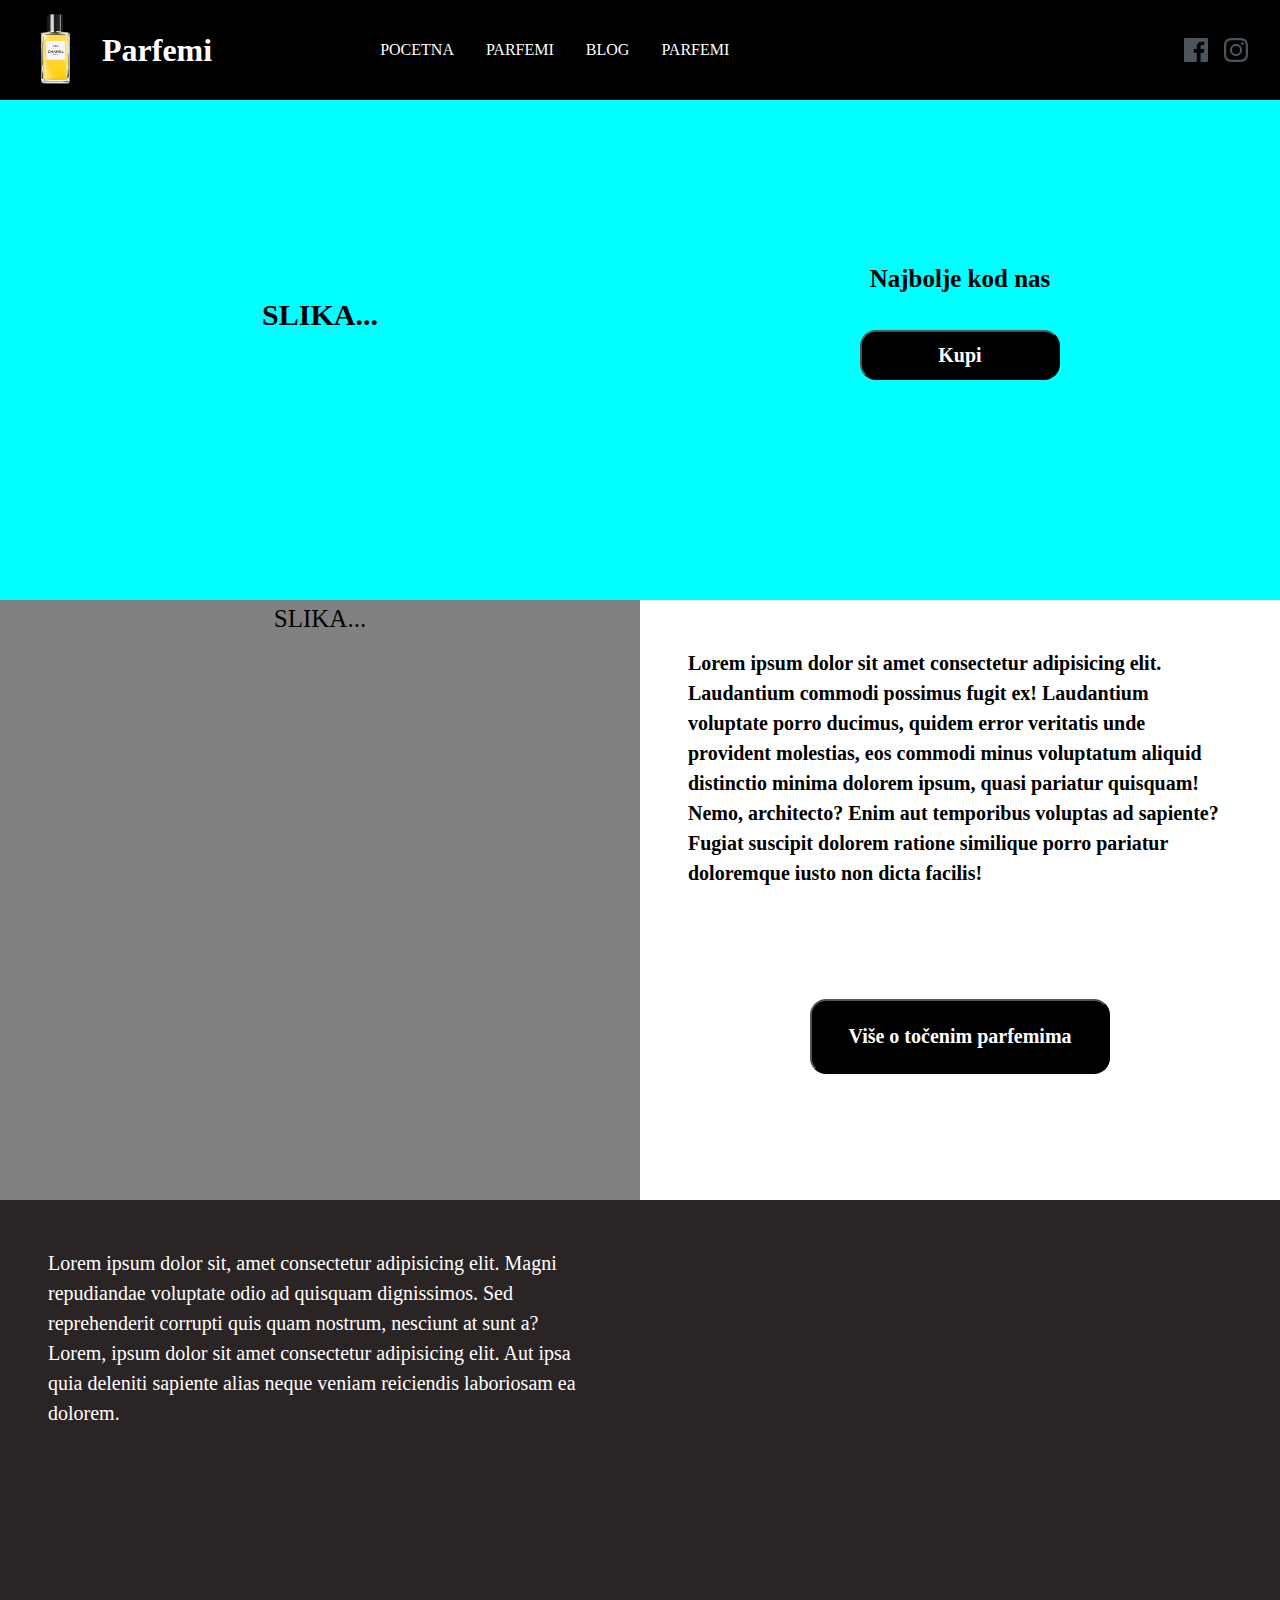
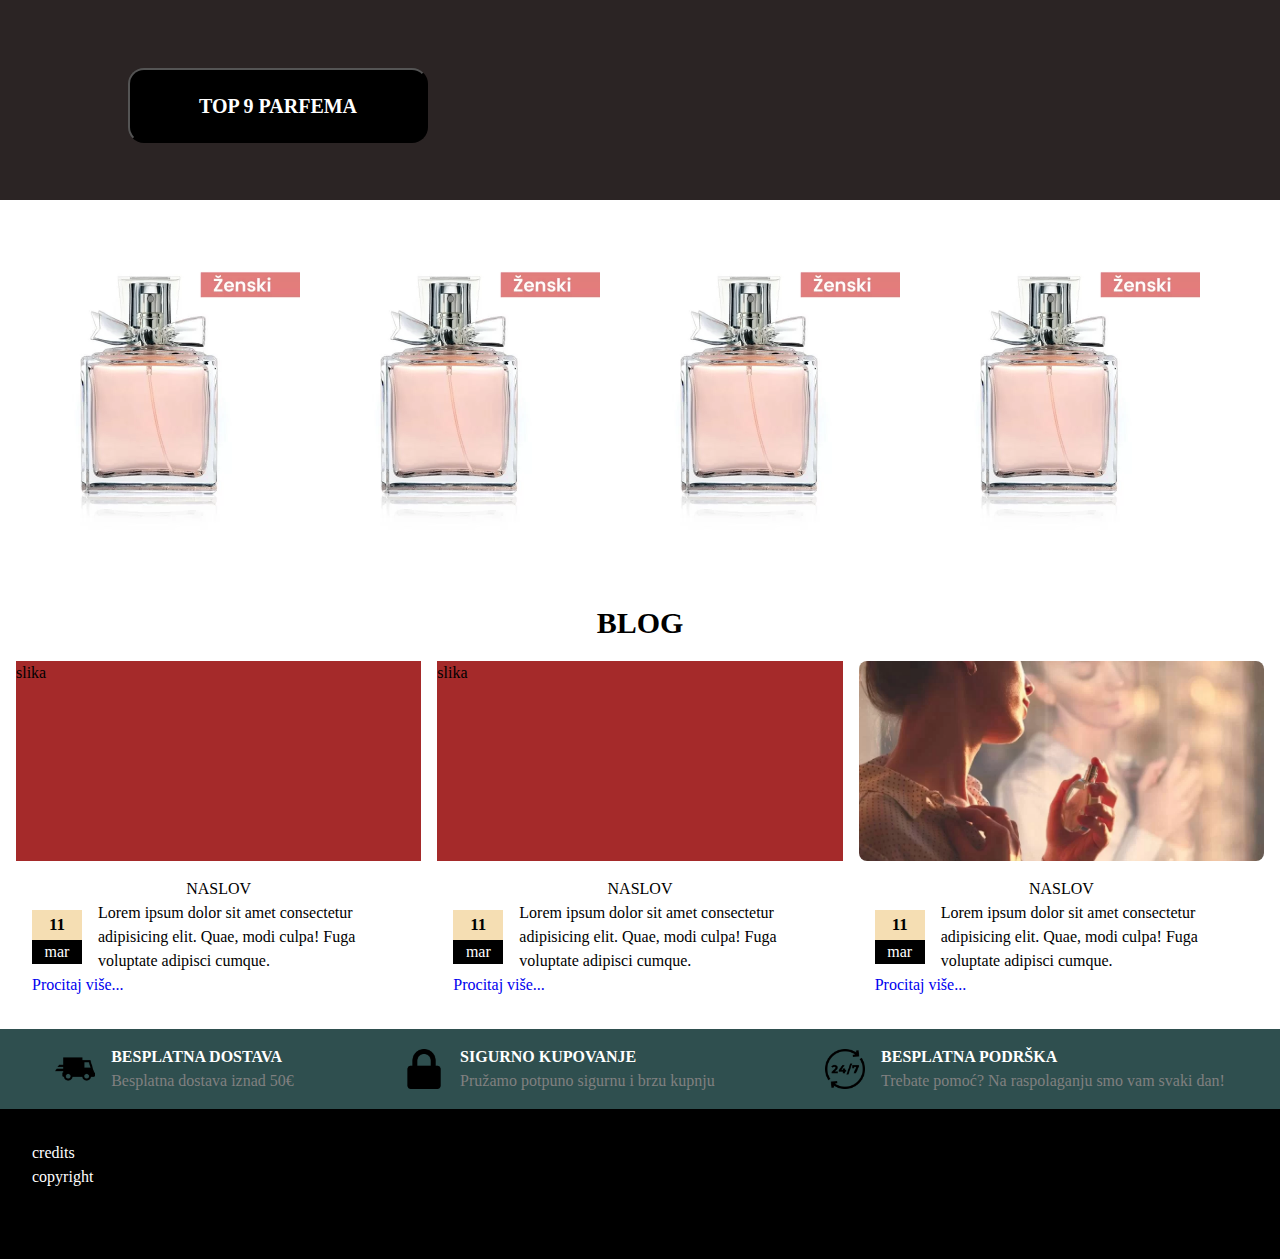
<file: index.html>
<!DOCTYPE html>
<html lang="en">
<head>
    <meta charset="UTF-8">
    <meta http-equiv="X-UA-Compatible" content="IE=edge">
    <meta name="viewport" content="width=device-width, initial-scale=1.0">
    <title>Parfem-Shop</title>
    <link rel="stylesheet" href="style.css">
</head>
<body>
    <main>
        <nav class="navbar">
            <div class="title-flex">
                <img class="perfume-icon" src="Images/perfume-icon.png" alt="perfume icon">
                <h1 class="title">Parfemi</h1>
            </div>    
            <ul class="nav-list">
                <a href="index.html"><li>POCETNA</li></a>
                <a><li>PARFEMI</li></a>
                <a href="blog.html"><li>BLOG</li></a>
                <a href="oparfemima.html"><li>PARFEMI</li></a>
            </ul>
            <ul class="socials">
                <li><img src="Images/icon-facebook.svg" alt="facebook icon"></li>
                <li><img src="Images/icon-instagram.svg" alt="instagram icon"></li>
            </ul>
        </nav>
        
        <div class="wrapper">
            <div class="slika1">SLIKA...</div>
            <div class="dio-2">
            <!-- <img class="title-picture"   src="PRVA.jpg" alt="neka slika sa parfemom - wide img"> -->
            <div class="kupi">Najbolje kod nas</div>
            <button class="btn-kupi">Kupi</button>
            </div>
        </div>
        

        <section class="mid-grid">
            <div class="mid-picture">
                <div class="slika2">SLIKA...</div>
                <!-- <img class="covjek-parfem" src="covjekparfem.jpg" alt="covjek i parfem"> -->
            </div>
            <div class="dioo2">
                <div class="mid-text">
                    Lorem ipsum dolor sit amet consectetur adipisicing elit. Laudantium commodi possimus fugit ex!
                    Laudantium voluptate porro ducimus, quidem error veritatis unde provident molestias, eos commodi minus voluptatum aliquid distinctio minima dolorem ipsum, quasi pariatur quisquam!
                    Nemo, architecto? Enim aut temporibus voluptas ad sapiente?
                    Fugiat suscipit dolorem ratione similique porro pariatur doloremque iusto non dicta facilis!
                </div>
                <button class="btn-vise">Više o točenim parfemima</button>
            </div>
        </section>
        
        <div class="slika3">
            <!-- <img src="Wide parfem.jpg" alt="wide slika parfem"> -->
            <div class="text-3">
                Lorem ipsum dolor sit, amet consectetur adipisicing elit. Magni repudiandae voluptate odio ad quisquam dignissimos.
                Sed reprehenderit corrupti quis quam nostrum, nesciunt at sunt a? Lorem, ipsum dolor sit amet consectetur adipisicing elit.
                Aut ipsa quia deleniti sapiente alias neque veniam reiciendis laboriosam ea dolorem.
            </div>
            <button class="btn-3">TOP 9 PARFEMA</button>
        </div>


        <div class="novi-parfemi">
            <img class="parfem-copy" src="Images/parfemcopy.png" alt="slika parfema">
            <img class="parfem-copy" src="Images/parfemcopy.png" alt="slika parfema">
            <img class="parfem-copy" src="Images/parfemcopy.png" alt="slika parfema">
            <img class="parfem-copy" src="Images/parfemcopy.png" alt="slika parfema">
        </div>

        
        <div class="blogs-title">BLOG</div>
        <div class="blog">
            

            <div class="blogs">
                <!--<img src="" alt=""> -->
                <div class="blog-slika">slika</div>
                <div class="blog-content">
                    <div class="blog-title">NASLOV</div>
                    <div class="content-flex">
                        <div class="date">
                            <div class="day">11</div>
                            <div class="month">mar</div>
                        </div>
                        <div class="description">
                            Lorem ipsum dolor sit amet consectetur adipisicing elit.
                            Quae, modi culpa! Fuga voluptate adipisci cumque.
                        </div>
                    </div>
                    <a href="#">Procitaj više...</a>
                </div>
            </div>
            
            
            
                <div class="blogs">
                    <!--<img src="" alt=""> -->
                    <div class="blog-slika">slika</div>
                    <div class="blog-content">
                        <div class="blog-title">NASLOV</div>
                        <div class="content-flex">
                            <div class="date">
                                <div class="day">11</div>
                                <div class="month">mar</div>
                            </div>
                            <div class="description">
                                Lorem ipsum dolor sit amet consectetur adipisicing elit.
                                Quae, modi culpa! Fuga voluptate adipisci cumque.
                            </div>
                        </div>
                        <a href="#">Procitaj više...</a>
                    </div>
                </div>
            

           
                <div class="blogs">
                    <!--<img src="" alt=""> -->
                    <div class="blog-slika1">
                        <img src="Images/oparfemima.jpg" alt="slika parfem">
                    </div>
                    <div class="blog-content">
                        <div class="blog-title">NASLOV</div>
                        <div class="content-flex">
                            <div class="date">
                                <div class="day">11</div>
                                <div class="month">mar</div>
                            </div>
                            <div class="description">
                                Lorem ipsum dolor sit amet consectetur adipisicing elit.
                                Quae, modi culpa! Fuga voluptate adipisci cumque.
                            </div>
                        </div>
                        <a href="#">Procitaj više...</a>
                    </div>
                </div>
            </div>    
       
        

        <div class="brendovi-parfema">

        </div>

        <div class="services">
            <div class="services-all">
                <img class="icons" src="Images/shipping-icon-338.png" alt="fast truck icon">
                <div>
                    <div class="footer-naslovi">BESPLATNA DOSTAVA</div>
                    <div class="serv-content">Besplatna dostava iznad 50€</div>
                </div>
            </div>
            <div class="services-all">
                <img class="icons" src="Images/lock-icon-29059.png" alt="lock icon">
                <div>
                    <div class="footer-naslovi">SIGURNO KUPOVANJE</div>
                    <div class="serv-content">Pružamo potpuno sigurnu i brzu kupnju</div>
                </div>
            </div>
            <div class="services-all">
                <img class="icons" src="Images/247 icon.png" alt="24/7 icon">
                <div>
                    <div class="footer-naslovi">BESPLATNA PODRŠKA</div>
                    <div class="serv-content">Trebate pomoć? Na raspolaganju smo vam svaki dan!</div>
                </div>
            </div>
        </div>
    </main>
    <footer class="footer">
        <div>credits</div>
        <div>copyright</div>
    </footer>
</body>
</html>
</file>
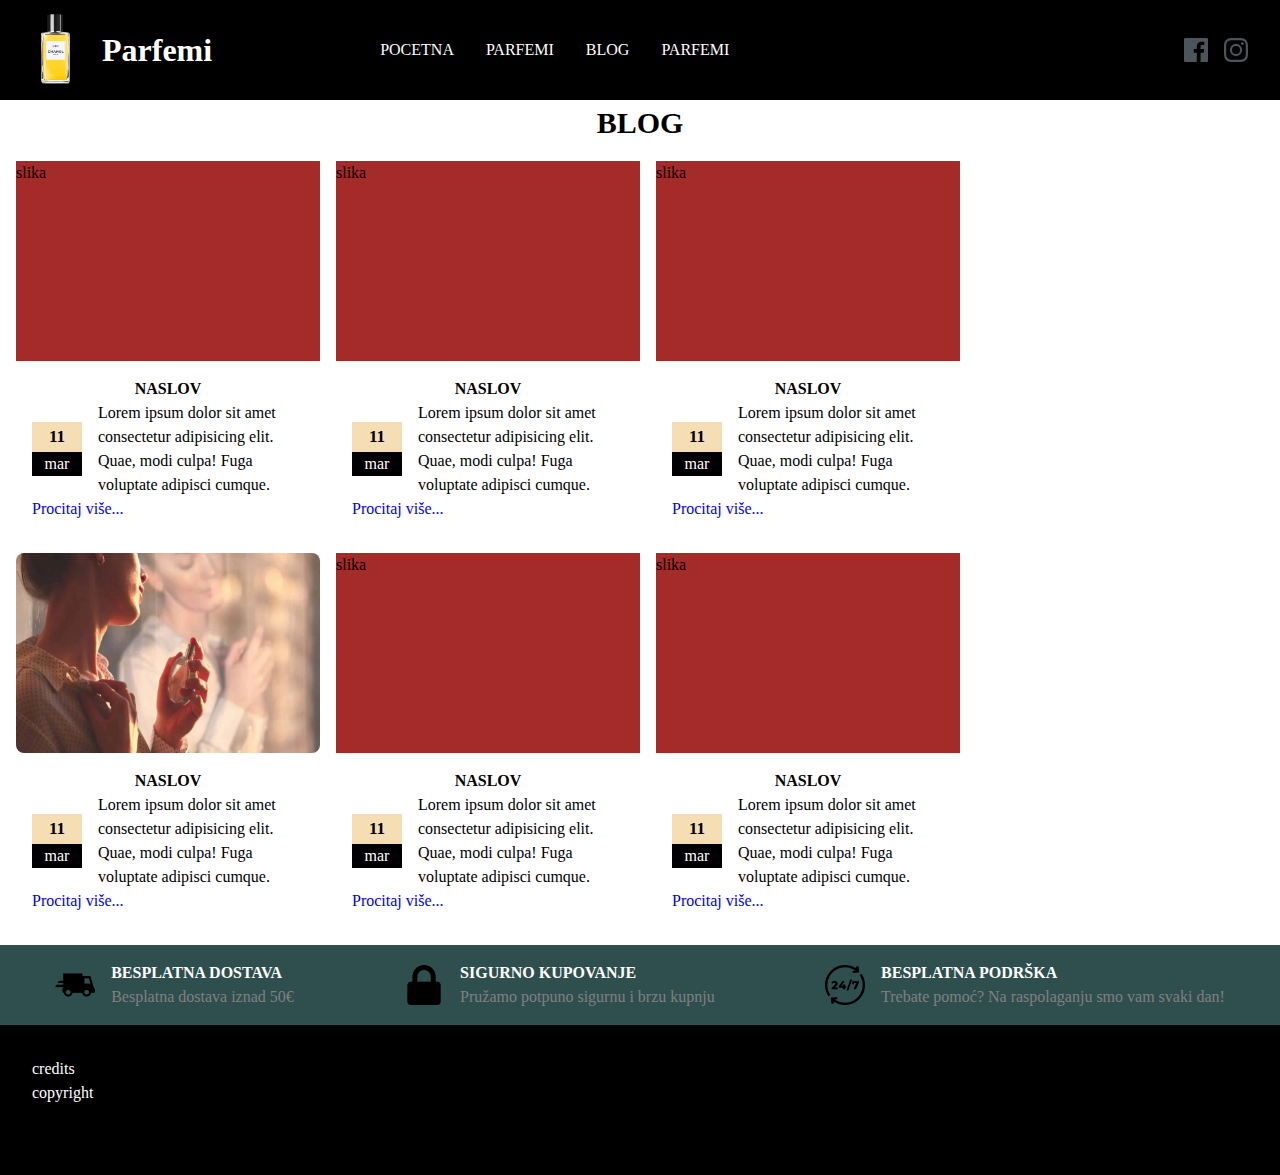
<file: blog.html>
<!DOCTYPE html>
<html lang="en">
<head>
    <meta charset="UTF-8">
    <meta http-equiv="X-UA-Compatible" content="IE=edge">
    <meta name="viewport" content="width=device-width, initial-scale=1.0">
    <title>BLOG</title>
    <link rel="stylesheet" href="blog.css">
</head>
<body>
    <main>
        <nav class="navbar">
            <div class="title-flex">
                <img class="perfume-icon" src="Images/perfume-icon.png" alt="perfume icon">
                <h1 class="title">Parfemi</h1>
            </div>    
            <ul class="nav-list">
                <a href="index.html"><li>POCETNA</li></a>
                <a><li>PARFEMI</li></a>
                <a href="blog.html"><li>BLOG</li></a>
                <a href="oparfemima.html"><li>PARFEMI</li></a>
            </ul>
            <ul class="socials">
                <li><img src="Images/icon-facebook.svg" alt="facebook icon"></li>
                <li><img src="Images/icon-instagram.svg" alt="instagram icon"></li>
            </ul>
        </nav>

        <div class="blogs-title">BLOG</div>
        <div class="blog">
            

            <div class="blogs">
                <!--<img src="" alt=""> -->
                <div class="blog-slika">slika</div>
                <div class="blog-content">
                    <div class="blog-title">NASLOV</div>
                    <div class="content-flex">
                        <div class="date">
                            <div class="day">11</div>
                            <div class="month">mar</div>
                        </div>
                        <div class="description">
                            Lorem ipsum dolor sit amet consectetur adipisicing elit.
                            Quae, modi culpa! Fuga voluptate adipisci cumque.
                        </div>
                    </div>
                    <a href="#">Procitaj više...</a>
                </div>
            </div>
            
            
            
            <div class="blogs">
                <!--<img src="" alt=""> -->
                <div class="blog-slika">slika</div>
                <div class="blog-content">
                    <div class="blog-title">NASLOV</div>
                    <div class="content-flex">
                        <div class="date">
                            <div class="day">11</div>
                            <div class="month">mar</div>
                        </div>
                        <div class="description">
                            Lorem ipsum dolor sit amet consectetur adipisicing elit.
                            Quae, modi culpa! Fuga voluptate adipisci cumque.
                        </div>
                    </div>
                    <a href="#">Procitaj više...</a>
                </div>
            </div>
            

           
            <div class="blogs">
                <!--<img src="" alt=""> -->
                <div class="blog-slika">slika</div>
                <div class="blog-content">
                    <div class="blog-title">NASLOV</div>
                    <div class="content-flex">
                        <div class="date">
                            <div class="day">11</div>
                            <div class="month">mar</div>
                        </div>
                        <div class="description">
                            Lorem ipsum dolor sit amet consectetur adipisicing elit.
                            Quae, modi culpa! Fuga voluptate adipisci cumque.
                        </div>
                    </div>
                    <a href="#">Procitaj više...</a>
                </div>
            </div>

            <div class="blogs">
                <!--<img src="" alt=""> -->
                <div class="blog-slika1">
                    <img class="blog1" src="Images/oparfemima.jpg" alt="aa">
                </div>
                <div class="blog-content">
                    <div class="blog-title">NASLOV</div>
                    <div class="content-flex">
                        <div class="date">
                            <div class="day">11</div>
                            <div class="month">mar</div>
                        </div>
                        <div class="description">
                            Lorem ipsum dolor sit amet consectetur adipisicing elit.
                            Quae, modi culpa! Fuga voluptate adipisci cumque.
                        </div>
                    </div>
                    <a href="#">Procitaj više...</a>
                </div>
            </div>
            
            
            
            <div class="blogs">
                <!--<img src="" alt=""> -->
                <div class="blog-slika">slika</div>
                <div class="blog-content">
                    <div class="blog-title">NASLOV</div>
                    <div class="content-flex">
                        <div class="date">
                            <div class="day">11</div>
                            <div class="month">mar</div>
                        </div>
                        <div class="description">
                            Lorem ipsum dolor sit amet consectetur adipisicing elit.
                            Quae, modi culpa! Fuga voluptate adipisci cumque.
                        </div>
                    </div>
                    <a href="#">Procitaj više...</a>
                </div>
            </div>
            

           
            <div class="blogs">
                <!--<img src="" alt=""> -->
                <div class="blog-slika">slika</div>
                <div class="blog-content">
                    <div class="blog-title">NASLOV</div>
                    <div class="content-flex">
                        <div class="date">
                            <div class="day">11</div>
                            <div class="month">mar</div>
                        </div>
                        <div class="description">
                            Lorem ipsum dolor sit amet consectetur adipisicing elit.
                            Quae, modi culpa! Fuga voluptate adipisci cumque.
                        </div>
                    </div>
                    <a href="#">Procitaj više...</a>
                </div>
            </div>
        </div>    
    
        <div class="services">
            <div class="services-all">
                <img class="icons" src="Images/shipping-icon-338.png" alt="fast truck icon">
                <div>
                    <div class="footer-naslovi">BESPLATNA DOSTAVA</div>
                    <div class="serv-content">Besplatna dostava iznad 50€</div>
                </div>
            </div>
            <div class="services-all">
                <img class="icons" src="Images/lock-icon-29059.png" alt="lock icon">
                <div>
                    <div class="footer-naslovi">SIGURNO KUPOVANJE</div>
                    <div class="serv-content">Pružamo potpuno sigurnu i brzu kupnju</div>
                </div>
            </div>
            <div class="services-all">
                <img class="icons" src="Images/247 icon.png" alt="24/7 icon">
                <div>
                    <div class="footer-naslovi">BESPLATNA PODRŠKA</div>
                    <div class="serv-content">Trebate pomoć? Na raspolaganju smo vam svaki dan!</div>
                </div>
            </div>
        </div>

    <footer class="footer">
        <div>credits</div>
        <div>copyright</div>
    </footer>
    </main>
</body>
</html>
</file>
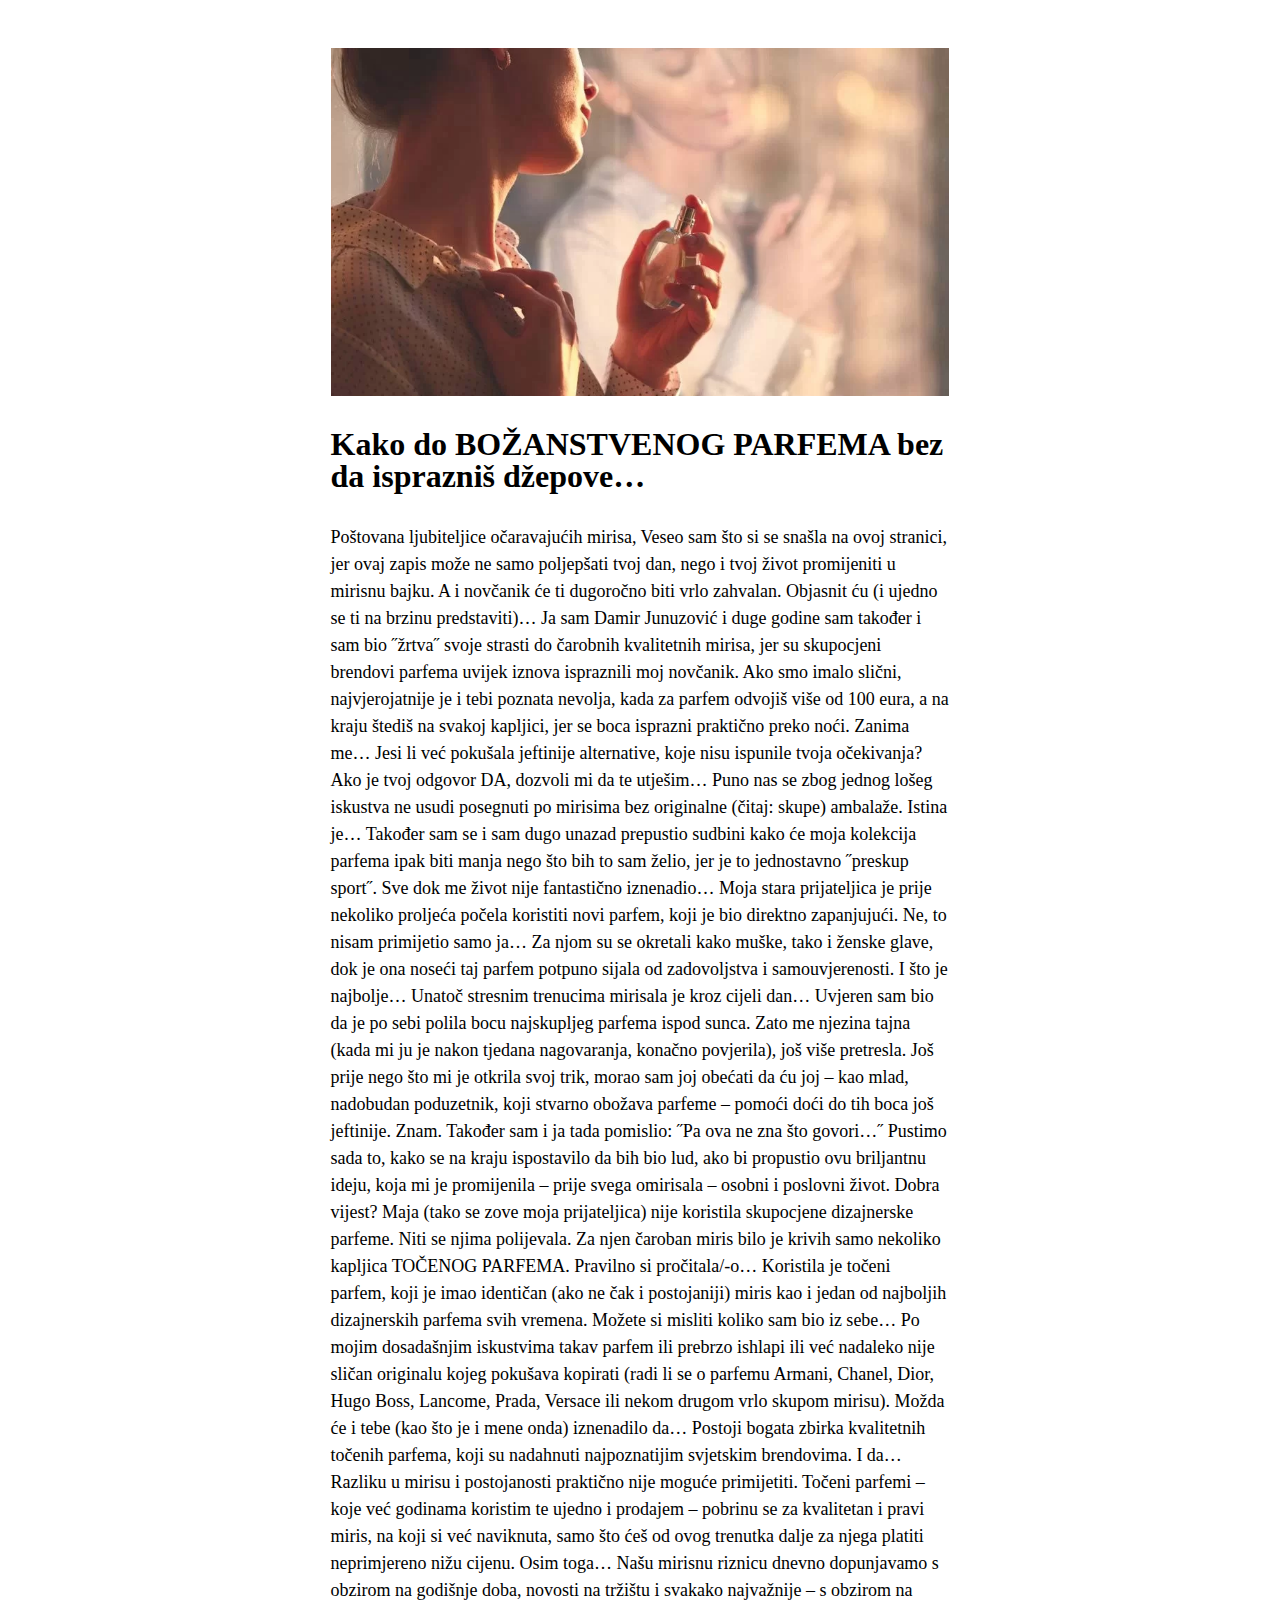
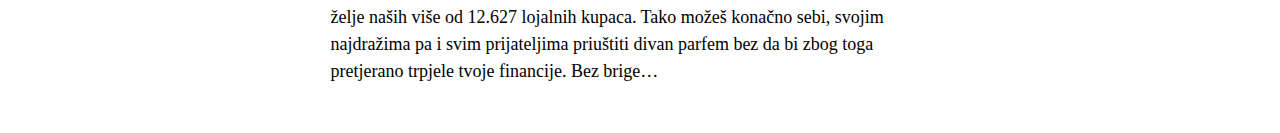
<file: oparfemima.html>
<!DOCTYPE html>
<html lang="en">
<head>
    <meta charset="UTF-8">
    <meta http-equiv="X-UA-Compatible" content="IE=edge">
    <meta name="viewport" content="width=device-width, initial-scale=1.0">
    <title>PARFEMI</title>
    <link rel="stylesheet" href="oparfemima.css">
</head>
<body>
    <div class="content">
        <img class="image" src="Images/oparfemima.jpg" alt="slika parfem">
        <h1 class="title">Kako do BOŽANSTVENOG PARFEMA bez da isprazniš džepove…</h1>
        <p>Poštovana ljubiteljice očaravajućih mirisa,
        
            Veseo sam što si se snašla na ovoj stranici, jer ovaj zapis može ne samo poljepšati tvoj dan, nego i tvoj život promijeniti u mirisnu bajku.
            
            A i novčanik će ti dugoročno biti vrlo zahvalan.
            
            Objasnit ću (i ujedno se ti na brzinu predstaviti)…
            
            Ja sam Damir Junuzović i duge godine sam također i sam bio ˝žrtva˝ svoje strasti do čarobnih kvalitetnih mirisa, jer su skupocjeni brendovi parfema uvijek iznova ispraznili moj novčanik.
            
            Ako smo imalo slični, najvjerojatnije je i tebi poznata nevolja, kada za parfem odvojiš više od 100 eura, a na kraju štediš na svakoj kapljici, jer se boca isprazni praktično preko noći.
            
            Zanima me…
            
            Jesi li već pokušala jeftinije alternative, koje nisu ispunile tvoja očekivanja?
            Ako je tvoj odgovor DA, dozvoli mi da te utješim…
            
            Puno nas se zbog jednog lošeg iskustva ne usudi posegnuti po mirisima bez originalne (čitaj: skupe) ambalaže.
            
            Istina je…
            
            Također sam se i sam dugo unazad prepustio sudbini kako će moja kolekcija parfema ipak biti manja nego što bih to sam želio, jer je to jednostavno ˝preskup sport˝.
            
            Sve dok me život nije fantastično iznenadio…
            Moja stara prijateljica je prije nekoliko proljeća počela koristiti novi parfem, koji je bio direktno zapanjujući.
            
            Ne, to nisam primijetio samo ja…
            
            Za njom su se okretali kako muške, tako i ženske glave, dok je ona noseći taj parfem potpuno sijala od zadovoljstva i samouvjerenosti.
            
            I što je najbolje…
            
            Unatoč stresnim trenucima mirisala je kroz cijeli dan…
            Uvjeren sam bio da je po sebi polila bocu najskupljeg parfema ispod sunca.
            
            Zato me njezina tajna (kada mi ju je nakon tjedana nagovaranja, konačno povjerila), još više pretresla.
            
            Još prije nego što mi je otkrila svoj trik, morao sam joj obećati da ću joj – kao mlad, nadobudan poduzetnik, koji stvarno obožava parfeme – pomoći doći do tih boca još jeftinije.
            
            Znam.
            
            Također sam i ja tada pomislio: ˝Pa ova ne zna što govori…˝
            Pustimo sada to, kako se na kraju ispostavilo da bih bio lud, ako bi propustio ovu briljantnu ideju, koja mi je promijenila – prije svega omirisala – osobni i poslovni život.
            
            Dobra vijest?
            
            Maja (tako se zove moja prijateljica) nije koristila skupocjene dizajnerske parfeme.
            
            Niti se njima polijevala.
            
            Za njen čaroban miris bilo je krivih samo nekoliko kapljica TOČENOG PARFEMA.
            Pravilno si pročitala/-o…
            
            Koristila je točeni parfem, koji je imao identičan (ako ne čak i postojaniji) miris kao i jedan od najboljih dizajnerskih parfema svih vremena.
            
            Možete si misliti koliko sam bio iz sebe…
            
            Po mojim dosadašnjim iskustvima takav parfem ili prebrzo ishlapi ili već nadaleko nije sličan originalu kojeg pokušava kopirati (radi li se o parfemu Armani, Chanel, Dior, Hugo Boss, Lancome, Prada, Versace ili nekom drugom vrlo skupom mirisu).
            
            Možda će i tebe (kao što je i mene onda) iznenadilo da…
            
            Postoji bogata zbirka kvalitetnih točenih parfema, koji su nadahnuti najpoznatijim svjetskim brendovima.
            I da… Razliku u mirisu i postojanosti praktično nije moguće primijetiti.
            
            Točeni parfemi – koje već godinama koristim te ujedno i prodajem – pobrinu se za kvalitetan i pravi miris, na koji si već naviknuta, samo što ćeš od ovog trenutka dalje za njega platiti neprimjereno nižu cijenu.
            
            Osim toga…
            
            Našu mirisnu riznicu dnevno dopunjavamo s obzirom na godišnje doba, novosti na tržištu i svakako najvažnije – s obzirom na želje naših više od 12.627 lojalnih kupaca.
            
            Tako možeš konačno sebi, svojim najdražima pa i svim prijateljima priuštiti divan parfem bez da bi zbog toga pretjerano trpjele tvoje financije.
            
            Bez brige…</p>
        </div>
</body>
</html>
</file>
<file: style.css>
/*
  1. Use a more-intuitive box-sizing model.
*/
*, *::before, *::after {
    box-sizing: border-box;
  }
  /*
    2. Remove default margin
  */
  * {
    margin: 0;
    list-style: none;
    text-decoration: none;
  }
  /*
    3. Allow percentage-based heights in the application
  */
  html, body {
    height: 100%;
  }
  /*
    Typographic tweaks!
    4. Add accessible line-height
    5. Improve text rendering
  */
  body {
    line-height: 1.5;
    -webkit-font-smoothing: antialiased;
  }
  /*
    6. Improve media defaults
  */
  img, picture, video, canvas, svg {
    display: block;
    max-width: 100%;
  }
  /*
    7. Remove built-in form typography styles
  */
  input, button, textarea, select {
    font: inherit;
  }
  /*
    8. Avoid text overflows
  */
  p, h1, h2, h3, h4, h5, h6 {
    overflow-wrap: break-word;
  }
  /*
    9. Create a root stacking context
  */
  #root, #__next {
    isolation: isolate;
  }

  .navbar {
    display: flex;
    align-items: center;
    background-color: black;
    color: white;
    width: auto;
    height: 100px;
}

.title-flex {
  display: flex;
  align-items: center;
}

  .title {
    margin-left: 2rem;
}

.perfume-icon {
  width: 70px;
  height: auto;
}

  .nav-list {
    display: flex;
    flex-direction: row;
    gap: 2rem;
    margin-left: 10%;
    text-decoration: none;
}

  .socials {
    display: flex;
    flex-direction: row;
    gap: 1rem;
    margin-left: auto;
    margin-right: 2rem;
}

.nav-list > a li {
  color: white;
}

.nav-list > a li:hover {
  color: gray;
  cursor: pointer;
}

.socials:hover {
  cursor: pointer;
}

.slika1 {
  height: 500px;
  width: 50%;
  background-color: aqua;
  text-align: center;
  font-size: 30px;
  font-weight: 700;
  padding-top: 15%;
}

.dio-2 {
  height: 500px;
  width: 50%;
  background-color: aqua;
  display: flex;
  flex-direction: column;
  align-items: center;
  gap: 2rem;
}

.wrapper {
  display: flex;
}

.kupi {
  margin-top: 25%;
  font-size: 25px;
  font-weight: 700;
}

.btn-kupi {
  width: 200px;
  height: 50px;
  border-radius: 1rem;
  background-color: black;
  color: white;
  font-size: 20px;
  font-weight: 600;
}

.btn-kupi:hover {
  cursor: pointer;
  background-color: rgb(255, 255, 255);
  color: black;
  border: none;
}

.mid-grid{
  display: grid;
  grid-template-columns: 1fr 1fr;
}

.slika2 {
  background-color: gray;
  height: 600px;
  font-size: 25px;
  text-align: center;
}

.dioo2 {
  height: 600px;
  font-size: 20px;
  font-weight: 600;
  padding: 3rem;
  display: flex;
  gap: 2rem;
  flex-direction: column;
}

.btn-vise {
  width: 300px;
  height: 75px;
  border-radius: 1rem;
  background-color: black;
  color: white;
  font-size: 20px;
  font-weight: 600;
  margin: auto;
}

.slika3 {
  height: 600px;
  width: auto;
  background-color: rgb(43, 36, 36);
  color: white;
  display: flex;
  flex-direction: column;
}

.text-3 {
  inline-size: 50%;
  font-size: 20px;
  font-weight: 500;
  padding: 3rem;
}

.btn-3 {
  width: 300px;
  height: 75px;
  border-radius: 1rem;
  background-color: black;
  color: white;
  font-size: 20px;
  font-weight: 600;
  margin-left: 10%;
  margin-top: 15%;
}

.novi-parfemi {
  display: flex;
  align-items: center;
  height: 400px;
  width: auto;
}

.parfem-copy {
  height: 300px;
  width: auto;
}

.blog{
  display: grid;
  grid-template-columns: 1fr 1fr 1fr;
  margin: 1rem;
  gap: 1rem;
}

.blogs-title {
  text-align: center;
  font-size: 30px;
  font-weight: 600;
}

.blog-slika {
  height: 200px;
  background-color: brown;
}

.content-flex {
  display: flex;
}

.blog-content {
  padding: 1rem;
}

.blog-title {
  text-align: center;
}

.date {
  display: flex;
  flex-direction: column;
  padding-right: 1rem;
  margin: auto;
}

.day {
  display: flex;
  justify-content: center;
  align-items: center;
  background-color: wheat;
  color: black;
  font-size: 17px;
  font-weight: 700;
  height: 30px;
  width: 50px;
  justify-content: center;
}

.month {
  display: flex;
  justify-content: center;
  align-items: center;
  background-color: black;
  color: white;
}

.services {
  display: flex;
  justify-content: space-around;
  background-color: darkslategray;
  color: white;
}

.icons {
  height: 40px;
  width: auto;
}

.services-all {
  display: flex;
  align-items: center;
  gap: 1rem;
  padding: 1rem;
}

.footer {
  width: auto;
  height: 150px;
  background-color: black;
  color: white;
  padding: 2rem;
}

.footer-naslovi {
  font-weight: 700;
}

.serv-content {
  color: gray;
}

.blog-slika1 {
  height: 200px;
  overflow: hidden;
  border-radius: 0.5rem;
}

.blog1 {
  height: 100%;
}

.blog-slika1 img {
  transition: transform .5s ease;
}

.blog-slika1:hover img {
  transform: scale(1.5);
}
</file>
<file: blog.css>
/*
  1. Use a more-intuitive box-sizing model.
*/
*, *::before, *::after {
    box-sizing: border-box;
  }
  /*
    2. Remove default margin
  */
  * {
    margin: 0;
    list-style: none;
    text-decoration: none;
  }
  /*
    3. Allow percentage-based heights in the application
  */
  html, body {
    height: 100%;
  }
  /*
    Typographic tweaks!
    4. Add accessible line-height
    5. Improve text rendering
  */
  body {
    line-height: 1.5;
    -webkit-font-smoothing: antialiased;
  }
  /*
    6. Improve media defaults
  */
  img, picture, video, canvas, svg {
    display: block;
    max-width: 100%;
  }
  /*
    7. Remove built-in form typography styles
  */
  input, button, textarea, select {
    font: inherit;
  }
  /*
    8. Avoid text overflows
  */
  p, h1, h2, h3, h4, h5, h6 {
    overflow-wrap: break-word;
  }
  /*
    9. Create a root stacking context
  */
  #root, #__next {
    isolation: isolate;
  }

  .navbar {
    display: flex;
    align-items: center;
    background-color: black;
    color: white;
    width: auto;
    height: 100px;
}

.title-flex {
  display: flex;
  align-items: center;
}

  .title {
    margin-left: 2rem;
}

.perfume-icon {
  width: 70px;
  height: auto;
}

.nav-list {
    display: flex;
    flex-direction: row;
    gap: 2rem;
    margin-left: 10%;
    text-decoration: none;
}

.socials {
    display: flex;
    flex-direction: row;
    gap: 1rem;
    margin-left: auto;
    margin-right: 2rem;
}

.nav-list > a li {
  color: white;
}

.nav-list > a li:hover {
  color: gray;
  cursor: pointer;
}

.socials:hover {
  cursor: pointer;
}

.blog {
    display: grid;
    grid-template-columns: 1fr 1fr 1fr;
    margin: 1rem;
    gap: 1rem;
    margin-right: 20rem;
  }
  
  .blogs-title {
    text-align: center;
    font-size: 30px;
    font-weight: 600;
  }
  
  .blog-slika {
    height: 200px;
    background-color: brown;
  }
  
  .blog-slika1 {
    height: 200px;
    overflow: hidden;
    border-radius: 0.5rem;
  }

  .blog1 {
    height: 100%;
    width: 100%;
  }

  .blog-slika1 img {
    transition: transform .5s ease;
  }

  .blog-slika1:hover img {
    transform: scale(1.5);
  }

  .content-flex {
    display: flex;
  }
  
  .blog-content {
    padding: 1rem;
  }
  
.blog-title {
    text-align: center;
    font-weight: 700;
  }
  
  .date {
    display: flex;
    flex-direction: column;
    padding-right: 1rem;
    margin: auto;
  }
  
  .day {
    display: flex;
    justify-content: center;
    align-items: center;
    background-color: wheat;
    color: black;
    font-size: 17px;
    font-weight: 700;
    height: 30px;
    width: 50px;
    justify-content: center;
  }
  
  .month {
    display: flex;
    justify-content: center;
    align-items: center;
    background-color: black;
    color: white;
  }
  
  .services {
    display: flex;
    justify-content: space-around;
    background-color: darkslategray;
    color: white;
  }

.services {
    display: flex;
    justify-content: space-around;
    background-color: darkslategray;
    color: white;
  }
  
  .icons {
    height: 40px;
    width: auto;
  }
  
  .services-all {
    display: flex;
    align-items: center;
    gap: 1rem;
    padding: 1rem;
  }
  
  .footer {
    width: auto;
    height: 150px;
    background-color: black;
    color: white;
    padding: 2rem;
  }
  
  .footer-naslovi {
    font-weight: 700;
  }
  
  .serv-content {
    color: gray;
  }
</file>
<file: oparfemima.css>
/*
  1. Use a more-intuitive box-sizing model.
*/
*, *::before, *::after {
    box-sizing: border-box;
  }
  /*
    2. Remove default margin
  */
  * {
    margin: 0;
    list-style: none;
    text-decoration: none;
  }
  /*
    3. Allow percentage-based heights in the application
  */
  html, body {
    height: 100%;
  }
  /*
    Typographic tweaks!
    4. Add accessible line-height
    5. Improve text rendering
  */
  body {
    line-height: 1.5;
    -webkit-font-smoothing: antialiased;
  }
  /*
    6. Improve media defaults
  */
  img, picture, video, canvas, svg {
    display: block;
    max-width: 100%;
  }
  /*
    7. Remove built-in form typography styles
  */
  input, button, textarea, select {
    font: inherit;
  }
  /*
    8. Avoid text overflows
  */
  p, h1, h2, h3, h4, h5, h6 {
    overflow-wrap: break-word;
  }
  /*
    9. Create a root stacking context
  */
  #root, #__next {
    isolation: isolate;
  }

  body {
    display: grid;
    place-items: center;
  }

.content {
  padding: 3rem 10%;
  font-size: 18px;
  max-width: 875px;
  height: auto;
}

.title {
  font-size: 2rem;
  font-weight: 700;
  line-height: 1;
  padding: 2rem 0;
}
</file>
